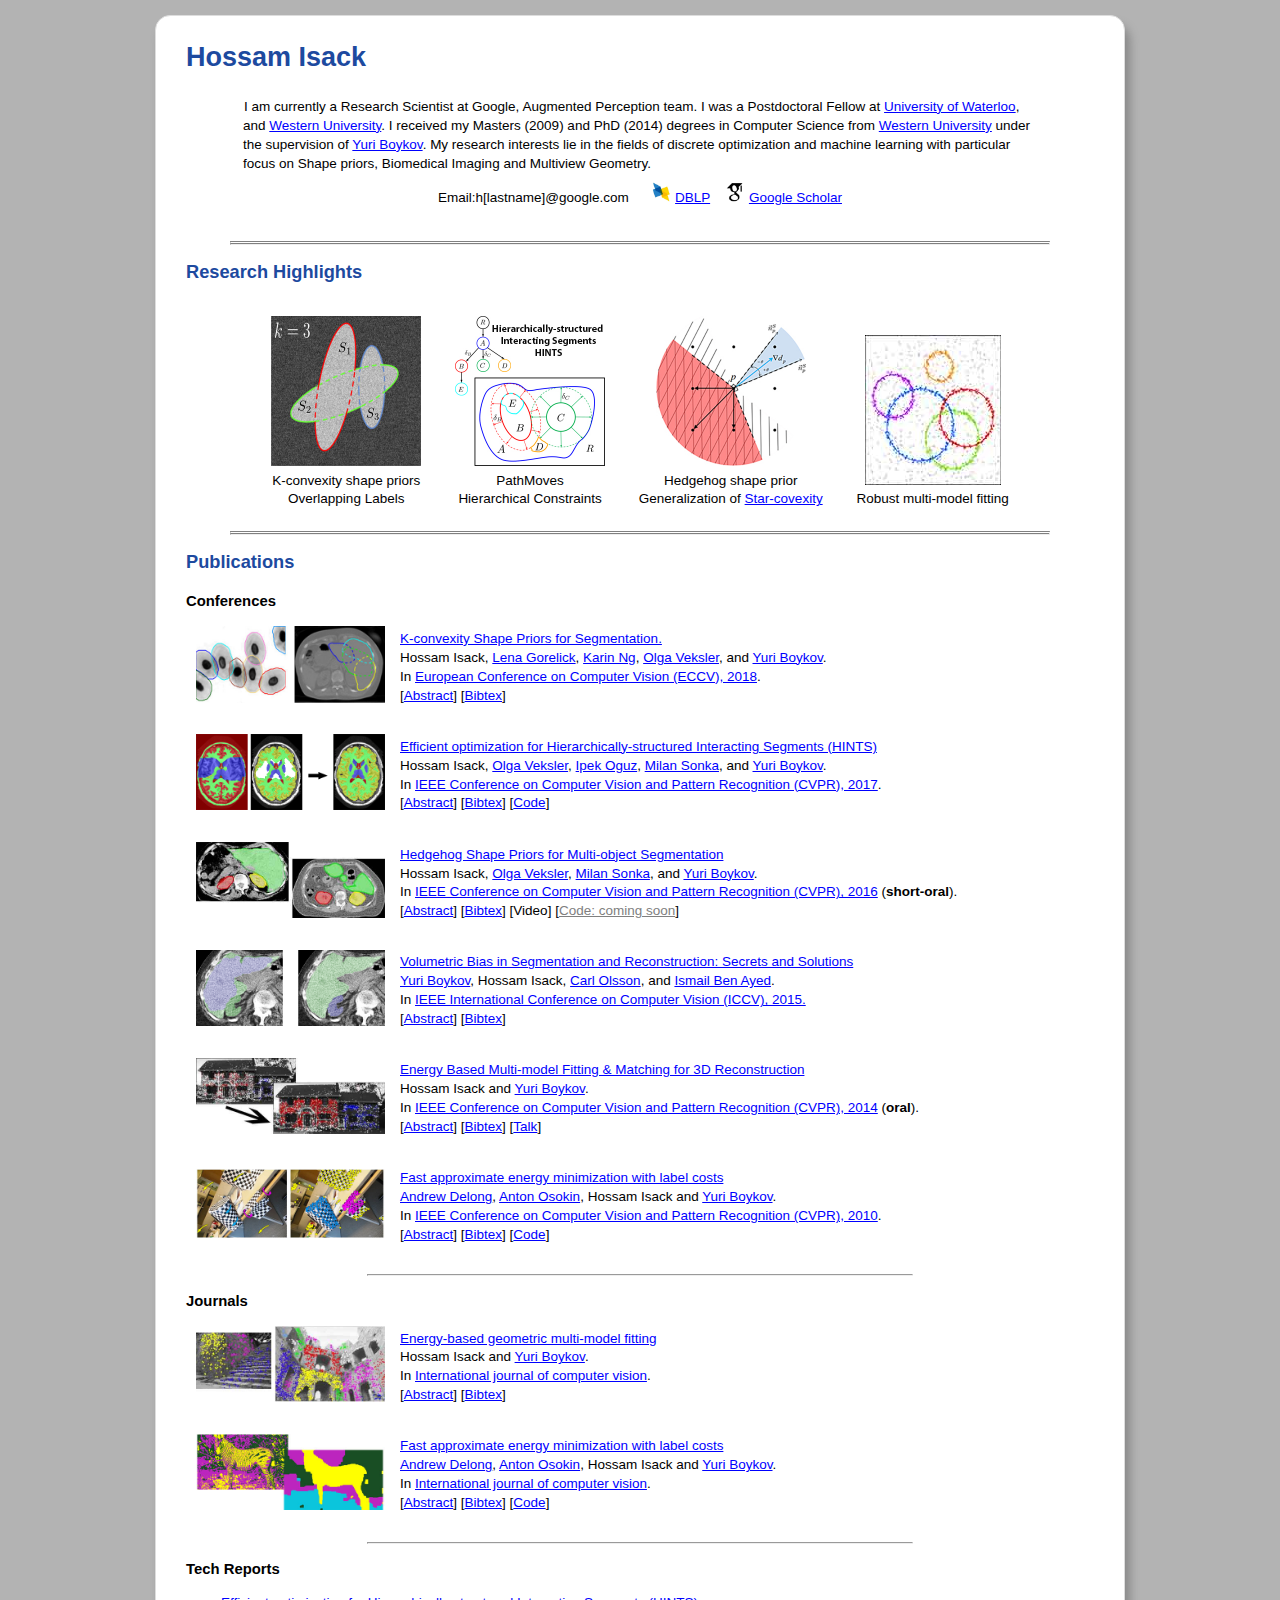
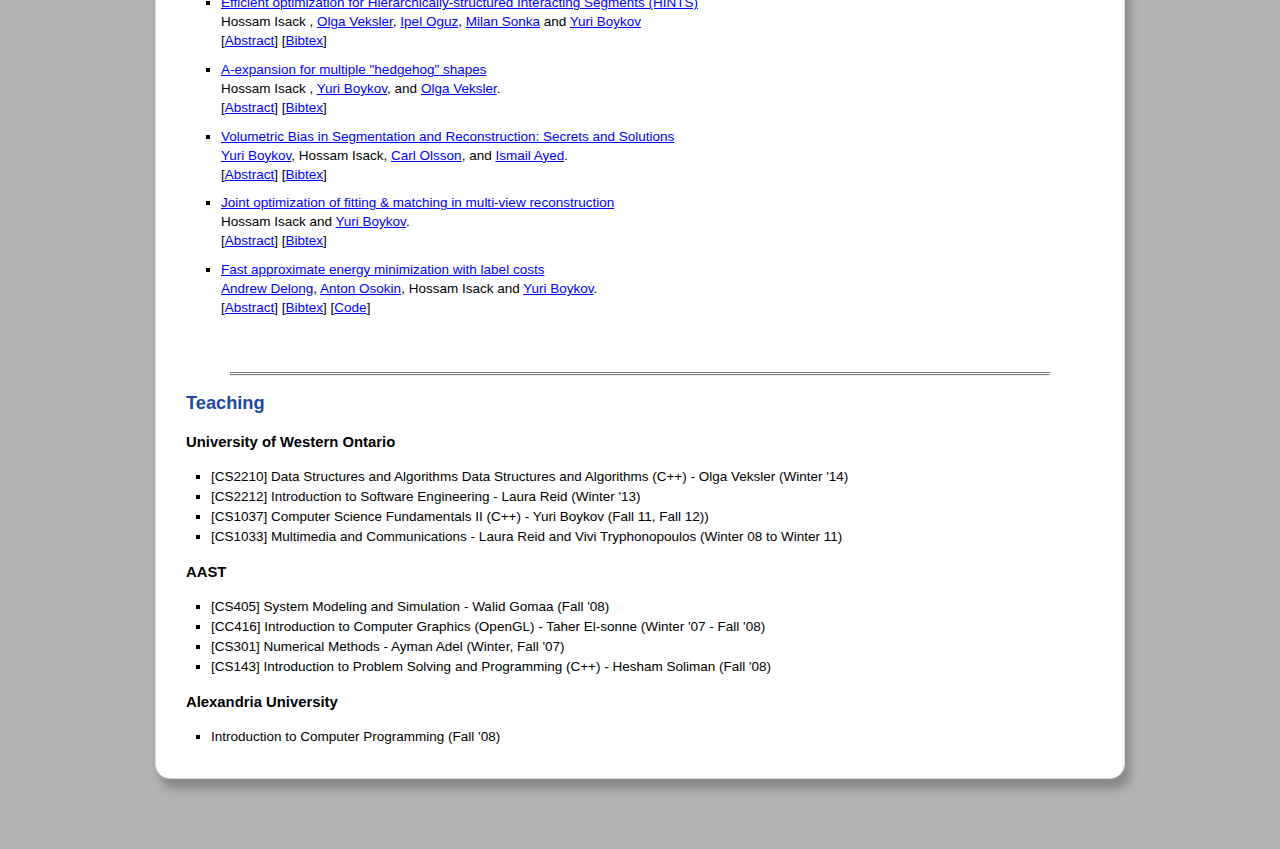
<file: index.html>
<!DOCTYPE html>
<html>
<head>
<meta charset="UTF-8"/>
<meta name="viewport" content="width=device-width, initial-scale=1">
<meta name="author" content="Hossam Isack"/>
<link rel="stylesheet" type="text/css" href="style.css"/>
<link rel="shortcut icon" href="/imgs/title2.ico"/>
<script type="text/javascript" src="script.js"></script>

<script async src="https://www.googletagmanager.com/gtag/js?id=G-TMLGNZDTDR"></script>
<script>
  window.dataLayer = window.dataLayer || [];
  function gtag(){dataLayer.push(arguments);}
  gtag('js', new Date());

  gtag('config', 'G-TMLGNZDTDR');
</script>
	
<title>Hossam Isack's Webpage</title>
</head>
<body>
<div id="main">
	<div id="home" class="block">
		<div class="inner">
			<h1>Hossam Isack</h1>
			<div class="center">
				<div style="display:inline-block; max-width: 800px">
					<table>
					<tr>
						<td>
							<p style="text-indent: 1px; max-width : 800px" " align="left">
								 I am currently a Research Scientist at Google, Augmented Perception team.
								 I was a Postdoctoral Fellow at <a href="https://uwaterloo.ca/"> University of Waterloo</a>, and <a href="https://www.uwo.ca">Western University</a>. I received my Masters (2009) and PhD (2014) degrees in Computer Science from <a href="http://www.uwo.ca"> Western University</a> under the supervision of <a href="https://cs.uwaterloo.ca/~yboykov/">Yuri Boykov</a>. 
								 My research interests lie in the fields of discrete optimization and machine learning with particular focus on Shape priors, Biomedical Imaging and Multiview Geometry.
							</p>
						</td>
					</tr>
					<tr>
						<td align="center" valign="middle" style="padding:0; margin:0;>
							<a href="" title="h[lastname]@google.com">Email:h[lastname]@google.com</a>&nbsp;&nbsp; 
							<a href="" title="cv" style="display: none;">CV</a> &nbsp;&nbsp; <!--  pointer-events: none;cursor: default; color: gray; -->
							<img width="20" height="20" src="imgs/dblp_icon.jpeg"></img>
							<a href="http://dblp.uni-trier.de/pers/hd/i/Isack:Hossam_N=" title="DBLP">DBLP</a> &nbsp;&nbsp; <img width="20" height="20" src="imgs/googlescholar_icon.png"></img>
							<a href="https://scholar.google.ca/citations?user=GNd6TgYAAAAJ&hl=en" title="Google Scholar">Google Scholar</a>
						</td>
					</tr>
					</table>
				</div>
				<div style="display: none;"> <!-- style="display:inline-block;" -->
					<img id="photo" alt="Photo" width="150" src="imgs/photo0.jpg"/>
				</div>
			</div>
			<br>
			<hr class="largesparator">
			<h2>Research Highlights</h2>
			<div class="centered">
				<div style="display:inline-block; margin: 15px 15px;">
					<a onclick="ga('send', 'event', 'Kconvexity', 'Download');" href="/pdfs/kconvexity_eccv18.pdf"><img alt="PathMoves Research Highlights Image" height="150" src="imgs/rh_kconvexity.jpg"></a><br>
					 K-convexity shape priors<br>
					 Overlapping Labels
				</div>
				<div style="display:inline-block; margin: 15px 15px;">
					<a onclick="ga('send', 'event', 'HINTS', 'Download');" href="/pdfs/pathmoves_cvpr2017.pdf"><img alt="PathMoves Research Highlights Image" height="150" src="imgs/rh_pathmoves.jpg"></a><br>
					 PathMoves<br>
					 Hierarchical Constraints
				</div>
				<div style="display:inline-block; margin: 15px 15px;">
					<a onclick="ga('send', 'event', 'Hedgehogs', 'Download');" href="/pdfs/hedgehogs_cvpr2016.pdf"><img alt="Hedgehogs Research Highlights Image" height="150" src="imgs/rh_hedgehogs.jpg"></a><br>
					 Hedgehog shape prior<br>
					 Generalization of <a href="https://en.wikipedia.org/wiki/Star_domain" class="a"> Star-covexity</a>
				</div>
				<div onclick="ga('send', 'event', 'LabelCost', 'Download');" style="display:inline-block;margin: 15px 15px;">
					<a href="/pdfs/labelcost_cvpr10.pdf"><img alt="Multi-model Fitting Research Highlights Image" height="150" src="imgs/rh_mmf3.jpg"></a><br>
					 Robust multi-model fitting
				</div>
				 <!---  
				<div onclick="ga('send', 'event', 'FitAndMatch', 'Download');" style="display:inline-block;margin: 15px 15px;">
					<a href="/pdfs/fm_cvpr2014.pdf"><img alt="Joint Fitting and Matching Research Highlights Image" height="150" src="imgs/rh_mcmf2.jpg"></a><br>
					 Joint fitting &amp; matching
				</div>
				
				<div style="display:inline-block;margin: 15px 15px;">
					<a href="/pdfs/volbias_iccv15.pdf"><img alt="Volumetric Bias Research Highlights Image" height="150" src="imgs/rh_volbias3.jpg"></a><br>
					 Correcting volumetric bias
				</div>-->
			</div>
			<hr class="largesparator">
			<div>
				<h2>Publications</h2>
				<h3>Conferences</h3>
						
				<ul class="pubs">
	<li><img alt="k-convexity Teaser 2018" src="imgs/kconvexity_teaser.jpg" id="pathmovespaper">
					<div>
						<a onclick="ga('send', 'event', 'Kconvexity', 'Download');" href="/pdfs/kconvexity_eccv18.pdf"> K-convexity Shape Priors for Segmentation.</a><br/>
						<span class="myname">Hossam Isack</span>, 
						<a href="http://www.csd.uwo.ca/~ygorelic/">Lena Gorelick</a>,
						<a href="http://www.csd.uwo.ca/faculty/olga/">Karin Ng</a>,
						<a href="http://www.csd.uwo.ca/faculty/olga/">Olga Veksler</a>, 
						and <a href="https://cs.uwaterloo.ca/~yboykov/ ">Yuri Boykov</a>.<br/>
						In <a href="http://cvpr2017.thecvf.com/">European Conference on Computer Vision (ECCV), 2018</a>.<br/>
						[<a href="#abstract" onclick="return toggleclassname(this, 'abstract');">Abstract</a>] [<a href="#bibtex" onclick="return toggleclassname(this, 'bibtex');">Bibtex</a>]
						<pre class="abstract">
This work extends popular star-convexity and other more general forms of convexity priors. We represent an object as a union of "convex" overlappable subsets. Since an arbitrary shape can always be divided into convex parts, our regularization model restricts the number of such parts. Previous k-part shape priors are limited to disjoint parts. For example, one approach segments an object via optimizing its k coverage by disjoint convex parts, which we show is highly sensitive to local minima. In contrast, our shape model allows the convex parts to overlap, which both relaxes and simplifies the coverage problem, e.g. fewer parts are needed to represent any object. As shown in the paper, for many forms of convexity our regularization model is significantly more descriptive for any given k. Our shape prior is useful in practice, e.g. biomedical applications, and its optimization is robust to local minima.
						</pre>
						<pre class="bibtex">
@inproceedings{kconvexityIsack, title={K-convexity Shape Priors for Segmentation}, author={Isack, Hossam and Gorelick, Lena and Ng, Karin and Veksler, Olga and Boykov, Yuri}, booktitle = {European Conference on Computer Vision}, year = {2018}}
						</pre>
					</div>
					</li>
					
					<li><img alt="PathMoves Teaser 2017" src="imgs/pathmoves_teaser.jpg" id="pathmovespaper">
					<div>
						<a onclick="ga('send', 'event', 'HINTS', 'Download');" href="/pdfs/pathmoves_cvpr2017.pdf"> Efficient optimization for Hierarchically-structured Interacting Segments (HINTS)</a><br/>
						<span class="myname">Hossam Isack</span>, <a href="http://www.csd.uwo.ca/faculty/olga/">Olga Veksler</a>, <a href="http://picsl.upenn.edu/people/faculty-staff/ipek-oguz">Ipek Oguz</a>, <a href="http://user.engineering.uiowa.edu/~sonka/ ">Milan Sonka</a>, and <a href="https://cs.uwaterloo.ca/~yboykov/ ">Yuri Boykov</a>.<br/>
						In <a href="http://cvpr2017.thecvf.com/">IEEE Conference on Computer Vision and Pattern Recognition (CVPR), 2017</a>.<br/>
						[<a href="#abstract" onclick="return toggleclassname(this, 'abstract');">Abstract</a>] [<a href="#bibtex" onclick="return toggleclassname(this, 'bibtex');">Bibtex</a>]
						[<a  onclick="ga('send', 'event', 'HINTS_Code', 'Download');" href="alphapathmoves.html" >Code</a>]
						<pre class="abstract">
We propose an effective optimization algorithm for a general hierarchical segmentation model with geometric interactions between segments. Any given tree can specify a partial order over object labels defining a hierarchy. It is well-established that segment interactions, such as inclusion/exclusion and margin constraints, make the model significantly more discriminant. However, existing optimization methods do not allow full use of such models. Generic a-expansion results in weak local minima, while common binary multi-layered formulations lead to non-submodularity, complex high-order potentials, or polar domain unwrapping and shape biases. In practice, applying these methods to arbitrary trees does not work except for simple cases. Our main contribution is an optimization method for the Hierarchically-structured Interacting Segments (HINTS) model with arbitrary trees. Our Path-Moves algorithm is based on multi-label MRF formulation and can be seen as a combination of well-known a-expansion and Ishikawa techniques. We show state-of-the-art biomedical segmentation for many diverse examples of complex trees.
						</pre>
						<pre class="bibtex">
@inproceedings{pathmovesIsack, title={Efficient optimization for Hierarchically-structured Interacting Segments ({HINTS})}, author={Isack, Hossam and Veksler, Olga and Oguz, Ipek and Sonka, Milan and Boykov, Yuri}, booktitle = {IEEE Conference on Computer Vision and Pattern Recognition}, year = {2017}}
						</pre>
					</div>
					</li>
					<li><img alt="Hedgehog Teaser 2016" src="imgs/hedgehog_teaser.jpg" id="hedgehogpaper">
					<div>
						<a onclick="ga('send', 'event', 'Hedgehogs', 'Download');" href="/pdfs/hedgehogs_cvpr2016.pdf">Hedgehog Shape Priors for Multi-object Segmentation</a><br/>
						<span class="myname">Hossam Isack</span>, <a href="http://www.csd.uwo.ca/faculty/olga/">Olga Veksler</a>, <a href="http://user.engineering.uiowa.edu/~sonka/ ">Milan Sonka</a>, and <a href="https://cs.uwaterloo.ca/~yboykov/ ">Yuri Boykov</a>.<br/>
						In <a href="http://cvpr2016.thecvf.com/">IEEE Conference on Computer Vision and Pattern Recognition (CVPR), 2016</a> (<b>short-oral</b>).<br/>
						[<a href="#abstract" onclick="return toggleclassname(this, 'abstract');">Abstract</a>] [<a href="#bibtex" onclick="return toggleclassname(this, 'bibtex');">Bibtex</a>] [Video]
						[<a href="http://vision.csd.uwo.ca/code/" style="pointer-events: none;color: grey; " >Code: coming soon</a>]
						<pre class="abstract">
Star-convexity prior is popular for interactive single object segmentation due to its simplicity and amenability to binary graph cut optimization. We propose a more general multi-object segmentation approach. Moreover, each object can be constrained by a more descriptive shape prior, “hedgehog”. Each hedgehog shape has its surface normals locally constrained by an arbitrary given vector field, e.g. gradient of the user-scribble distance transform. In contrast to star-convexity, the tightness of our normal constraint can be changed giving better control over allowed shapes. For example, looser constraints, i.e. wider cones of allowed normals, give more relaxed hedgehog shapes. On the other hand, the tightest constraint enforces skeleton consistency with the scribbles. In general, hedgehog shapes are more descriptive than a star, which is only a special case corresponding to a radial vector field and weakest tightness. Our approach has significantly more applications than standard single star-convex segmentation, e.g. in medical data we can separate multiple non-star organs with similar appearances and weak edges. Optimization is done by our modified α-expansion moves shown to be submodular for multi-hedgehog shapes.
						</pre>
						<pre class="bibtex">
@inproceedings{hedgehogIsack, title={Hedgehog Shape Priors for Multi-object Segmentation}, author={Isack, Hossam and Veksler, Olga and Sonka, Milan and Boykov, Yuri}, booktitle = {IEEE Conference on Computer Vision and Pattern Recognition}, year = {2016}}
						</pre>
					</div>
					</li>
					<li><img alt="Volumetric Bias Teaser 2015" src="imgs/volbiasteaser.jpg">
					<div>
						<a onclick="ga('send', 'event', 'VolBias', 'Download');" href="/pdfs/volbias_iccv15.pdf" >Volumetric Bias in Segmentation and Reconstruction: Secrets and Solutions</a><br>
						<a href="https://cs.uwaterloo.ca/~yboykov/">Yuri Boykov</a>, <span class="myname">Hossam Isack</span>, <a href="http://www.maths.lth.se/matematiklth/personal/calle/">Carl Olsson</a>, and <a href="http://www.csd.uwo.ca/~ibenayed/">Ismail Ben Ayed</a>.<br/>
						 In <a href="http://pamitc.org/iccv15/">IEEE International Conference on Computer Vision (ICCV), 2015.</a><br/>
						[<a href="#abstract" onclick="return toggleclassname(this, 'abstract');">Abstract</a>] [<a href="#bibtex" onclick="return toggleclassname(this, 'bibtex');">Bibtex</a>]
						<pre class="abstract">
Many standard optimization methods for and reconstruction compute ML model estimates for appearance or geometry of segments, e.g. (Zhu and Yuille 1996), (Torr 1998), (Chan and Vese 2001), GrabCut , (Delong et al. 2012). We observe that the standard likelihood term in these formulations corresponds to a generalized probabilistic K-means energy. In learning it is well known that this energy has a strong bias to clusters of equal size, which we express as a penalty for KL divergence from a uniform distribution of cardinalities. However, this volumetric bias has been mostly ignored in computer vision. We demonstrate significant artifacts in standard segmentation and reconstruction methods due to this bias. Moreover, we propose binary and multi-label optimization techniques that either (a) remove this bias or (b) replace it by a KL divergence term for any given target volume distribution. Our general ideas apply to continuous or discrete energy formulations in segmentation, stereo, and other reconstruction problems.
						</pre>
						<pre class="bibtex">
@InProceedings{boykovvolbias, author = {Boykov, Yuri and Isack, Hossam and Olsson, Carl and Ben Ayed, Ismail}, title = {Volumetric Bias in Segmentation and Reconstruction: Secrets and Solutions}, booktitle = {The IEEE International Conference on Computer Vision (ICCV)}, month = {December}, year = {2015}}
						</pre>
					</div>
					</li>
					<li><img alt="Fitting and Matcher Teaser" src="imgs/fm_teaser.jpg">
					<div>
						<a onclick="ga('send', 'event', 'FitAndMatch', 'Download');" href="/pdfs/fm_cvpr2014.pdf">Energy Based Multi-model Fitting & Matching for 3D Reconstruction</a><br/>
						<span class="myname">Hossam Isack</span> and <a href="https://cs.uwaterloo.ca/~yboykov/">Yuri Boykov</a>.<br/>
						In <a href="http://cvpr2014.thecvf.com/">IEEE Conference on Computer Vision and Pattern Recognition (CVPR), 2014</a> (<b>oral</b>).<br/>
						[<a href="#abstract" onclick="return toggleclassname(this, 'abstract');">Abstract</a>] [<a href="#bibtex" onclick="return toggleclassname(this, 'bibtex');">Bibtex</a>] [<a href="http://techtalks.tv/talks/energy-based-multi-model-fitting-matching-for-3d-reconstruction/60274/">Talk</a>]
						<pre class="abstract">
Standard geometric model fitting methods take as an input a fixed set of feature pairs greedily matched based only on their appearances. Inadvertently, many valid matches are discarded due to repetitive texture or large baseline between view points. To address this problem, matching should consider both feature appearances and geometric fitting errors. We jointly solve feature matching and multi-model fitting problems by optimizing one energy. The formulation is based on our generalization of the assignment problem and its efficient mincost-max-flow solver. Our approach significantly increases the number of correctly matched features, improves the accuracy of fitted models, and is robust to larger baselines.
						</pre>
						<pre class="bibtex">
@inproceedings{fitandmatchIsack, title={Energy Based Multi-model Fitting \&amp; Matching for 3D Reconstruction}, author={Isack, Hossam and Boykov, Yuri}, booktitle={ IEEE Conference on Computer Vision and Pattern Recognition (CVPR)}, year={2014}}
						</pre>
					</div>
					</li>
					<li><img alt="CVPR Label Costs Teaser" src="imgs/labelcost_cvpr2010teaser.jpg">
					<div>
						<a onclick="ga('send', 'event', 'LabelCost', 'Download');" href="/pdfs/labelcost_cvpr10.pdf"> Fast approximate energy minimization with label costs</a><br/>
						<a href="https://scholar.google.ca/citations?user=-FEYIEMAAAAJ&hl=en">Andrew Delong</a>, <a href="https://aosokin.github.io/"> Anton Osokin</a>, <span class="myname">Hossam Isack</span> and <a href="https://cs.uwaterloo.ca/~yboykov/">Yuri Boykov</a>.<br/>
						In <a href="http://ieeexplore.ieee.org/xpl/mostRecentIssue.jsp?punumber=6235193">IEEE Conference on Computer Vision and Pattern Recognition (CVPR), 2010</a>.<br/>
						[<a href="#abstract" onclick="return toggleclassname(this, 'abstract');">Abstract</a>] [<a href="#bibtex" onclick="return toggleclassname(this, 'bibtex');">Bibtex</a>] [<a href="http://mouse.cs.uwaterloo.ca/code/gco-v3.0.zip">Code</a>]
						<pre class="abstract">
The α-expansion algorithm has had a significant impact in computer vision due to its generality, effectiveness, and speed. Thus far it can only minimize energies that involve unary, pairwise, and specialized higher-order terms. Our main contribution is to extend α-expansion so that it can simultaneously optimize “label costs” as well. An energy with label costs can penalize a solution based on the set of labels that appear in it. The simplest special case is to penalize the number of labels in the solution. Our energy is quite general, and we prove optimality bounds for our algorithm. A natural application of label costs is multi-model fitting, and we demonstrate several such applications in vision: homography detection, motion segmentation, and unsupervised image segmentation. Our C++/MATLAB implementation is publicly available.
						</pre>
						<pre class="bibtex">
@inproceedings{labelcostCVPR2010, title={Fast approximate energy minimization with label costs}, author={Delong, Andrew and Osokin, Anton and Isack, Hossam N and Boykov, Yuri}, booktitle={IEEE Conference on Computer Vision and Pattern Recognition}, year={2010}}
						</pre>
					</div>
					</li>
				</ul>
				<hr class="smallsparator">
				<h3>Journals</h3>
				<ul class="pubs">
					<li><img alt="IJCV PEARL Teaser" src="imgs/pearl_ijcv2012teaser.jpg">
					<div>
						<a onclick="ga('send', 'event', 'Pearl', 'Download');" href="/pdfs/pearl_ijcv12.pdf"> Energy-based geometric multi-model fitting</a><br/>
						<span class="myname">Hossam Isack</span> and <a href="https://cs.uwaterloo.ca/~yboykov/">Yuri Boykov</a>.<br/>
						In <a href="http://www.springer.com/computer/image+processing/journal/11263">International journal of computer vision</a>.<br/>
						[<a href="#abstract" onclick="return toggleclassname(this, 'abstract');">Abstract</a>] [<a href="#bibtex" onclick="return toggleclassname(this, 'bibtex');">Bibtex</a>]
						<pre class="abstract">
Geometric model fitting is a typical chicken & egg problem: data points should be clustered based on geometric proximity to models whose unknown parameters must be estimated at the same time. Most existing methods, including generalizations of RANSAC, greedily search for models with most inliers (within a threshold) ignoring overall classification of points. We formulate geometric multi-model fitting as an optimal labeling problem with a global energy function balancing geometric errors and regularity of inlier clusters. Regularization based on spatial coherence (on some near-neighbor graph) and/or label costs is NP hard. Standard combinatorial algorithms with guaranteed approximation bounds (e.g. α-expansion) can minimize such regularization energies over a finite set of labels, but they are not directly applicable to a continuum of labels, e.g. R2 in line fitting. Our proposed approach (PEARL) combines model sampling from data points as in RANSAC with iterative re-estimation of inliers and models parameters based on a global regularization functional. This technique efficiently explores the continuum of labels in the context of energy minimization. In practice, PEARL converges to a good quality local minimum of the energy automatically selecting a small number of models that best explain the whole data set. Our tests demonstrate that our energy-based approach significantly improves the current state of the art in geometric model fitting currently dominated by various greedy generalizations of RANSAC.
						</pre>
						<pre class="bibtex">
@article{pearlIJCV12, author = {Hossam Isack and Yuri Boykov}, title = {Energy-based Geometric Multi-Model Fitting}, journal = {International Journal of Computer Vision}, volume = {97}, issue = {2}, pages = {123--147}, month = {April}, year ={2012}}
						</pre>
					</div>
					</li>
					<li><img alt="IJCV Label Costs Teaser" src="imgs/labelcost_ijcv2012teaser.jpg" id="mmf">
					<div>
						<a onclick="ga('send', 'event', 'LabelCost', 'Download');" href="/pdfs/labelcost_ijcv12.pdf"> Fast approximate energy minimization with label costs<a><br/>
						<a href="https://scholar.google.ca/citations?user=-FEYIEMAAAAJ&hl=en">Andrew Delong</a>, <a href="https://aosokin.github.io/"> Anton Osokin</a>, <span class="myname">Hossam Isack</span> and <a href="https://cs.uwaterloo.ca/~yboykov/">Yuri Boykov</a>.<br/>
						In <a href="http://www.springer.com/computer/image+processing/journal/11263">International journal of computer vision</a>.<br/>
						[<a href="#abstract" onclick="return toggleclassname(this, 'abstract');">Abstract</a>] [<a href="#bibtex" onclick="return toggleclassname(this, 'bibtex');">Bibtex</a>] [<a href="http://mouse.cs.uwaterloo.ca/code/gco-v3.0.zip">Code</a>]
						<pre class="abstract">
The α-expansion algorithm has had a significant impact in computer vision due to its generality, effectiveness, and speed. It is commonly used to minimize energies that involve unary, pairwise, and specialized higher-order terms. Our main algorithmic contribution is an extension of α-expansion that also optimizes “label costs” with wellcharacterized optimality bounds. Label costs penalize a solution based on the set of labels that appear in it, for example by simply penalizing the number of labels in the solution. Our energy has a natural interpretation as minimizing description length (MDL) and sheds light on classical algorithms like K-means and expectation-maximization (EM). Label costs are useful for multi-model fitting and we demonstrate several such applications: homography detection, motion segmentation, image segmentation, and compression. Our C++ and MATLAB code is publicly available.
						</pre>
						<pre class="bibtex">
@article{labelcostIJCV2012, title={Fast approximate energy minimization with label costs}, author={Delong, Andrew and Osokin, Anton and Isack, Hossam N and Boykov, Yuri}, journal={International journal of computer vision}, volume={96}, number={1}, pages={1--27}, year={2012}, publisher={Springer}}
						</pre>
					</div>
					</li>
				</ul>
				<hr class="smallsparator">
				<h3>Tech Reports</h3>
				<ul class="tr">
					<li>
					<a onclick="ga('send', 'event', 'HINTS', 'Download');" href="/pdfs/pathmoves_arxiv.pdf"> Efficient optimization for Hierarchically-structured Interacting Segments (HINTS)</a></br> 
					<span class="myname"> Hossam Isack </span>, <a href="http://www.csd.uwo.ca/faculty/olga/">Olga Veksler</a>, <a href="http://picsl.upenn.edu/people/faculty-staff/ipek-oguz">Ipel Oguz</a>, <a href="http://user.engineering.uiowa.edu/~sonka/">Milan Sonka</a> and <a href="https://cs.uwaterloo.ca/~yboykov/">Yuri Boykov</a><br/>
					[<a href="#abstract" onclick="return toggleclassname(this, 'abstract');">Abstract</a>] 
					[<a href="#bibtex" onclick="return toggleclassname(this, 'bibtex');">Bibtex</a>]
<pre class="abstract">
We propose an effective optimization algorithm for a general hierarchical segmentation model with geometric interactions between segments. Any given tree can specify a partial order over object labels defining a hierarchy. It is well-established that segment interactions, such as inclusion/exclusion and margin constraints, make the model significantly more discriminant. However, existing optimization methods do not allow full use of such models. Generic a-expansion results in weak local minima, while common binary multi-layered formulations lead to non-submodularity, complex high-order potentials, or polar domain unwrapping and shape biases. In practice, applying these methods to arbitrary trees does not work except for simple cases. Our main contribution is an optimization method for the Hierarchically-structured Interacting Segments (HINTS) model with arbitrary trees. Our Path-Moves algorithm is based on multi-label MRF formulation and can be seen as a combination of well-known a-expansion and Ishikawa techniques. We show state-of-the-art biomedical segmentation for many diverse examples of complex trees.
						</pre>
					<pre class="bibtex">
@techreport{pathmovesTR2017, title={Efficient optimization for Hierarchically-structured Interacting Segments ({HINTS})}, author={Isack, Hossam and Veksler, Olga and Oguz, Ipek and Sonka, Milan and Boykov, Yuri}, journal={arXiv:1703.10530}, year={2017}}
					</pre>
					</li>
					<li>
					<a onclick="ga('send', 'event', 'Hedgehogs', 'Download');" href="/pdfs/hedgehogs_arxiv.pdf"> A-expansion for multiple "hedgehog" shapes</a></br> 
					<span class="myname"> Hossam Isack </span>, <a href="https://cs.uwaterloo.ca/~yboykov/">Yuri Boykov</a>, and <a href="http://www.csd.uwo.ca/faculty/olga/">Olga Veksler</a>.<br/>
					[<a href="#abstract" onclick="return toggleclassname(this, 'abstract');">Abstract</a>] 
					[<a href="#bibtex" onclick="return toggleclassname(this, 'bibtex');">Bibtex</a>]
					<pre class="abstract">
Overlapping colors and cluttered or weak edges are common segmentation problems requiring additional regularization. For example, star-convexity is popular for interactive single object segmentation due to simplicity and amenability to exact graph cut optimization. This paper proposes an approach to multi-object segmentation where objects could be restricted to separate “hedgehog” shapes. We show that α-expansion moves are submodular for our multi-shape constraints. Each “hedgehog” shape has its surface normals constrained by some vector field, e.g. gradients of a distance transform for user scribbles. Tight constraint give an extreme case of a shape prior enforcing skeleton consistency with the scribbles. Wider cones of allowed normals gives more relaxed hedgehog shapes. A single click and ±90◦ normal orientation constraints reduce our hedgehog prior to star-convexity. If all hedgehogs come from single clicks then our approach defines multi-star prior. Our general method has significantly more applications than standard one-star segmentation. For example, in medical data we can separate multiple non-star organs with similar appearances and weak or noisy edges.					
					</pre>
					<pre class="bibtex">
@techreport{hedgehogsTR2016, title={A-expansion for multiple" hedgehog" shapes}, author={Isack, Hossam and Boykov, Yuri and Veksler, Olga}, journal={arXiv:1602.01006}, year={2016}}
					</pre>
					</li>
					<li>
					<a onclick="ga('send', 'event', 'VolBias', 'Download');" href="/pdfs/volbias_arxiv.pdf"> Volumetric Bias in Segmentation and Reconstruction: Secrets and Solutions</a></br> 
					<a href="https://cs.uwaterloo.ca/~yboykov/">Yuri Boykov</a>, <span class="myname">Hossam Isack</span>, <a href="http://www.maths.lth.se/matematiklth/personal/calle/">Carl Olsson</a>, and <a href="http://www.csd.uwo.ca/~ibenayed/">Ismail Ayed</a>.<br/>
					[<a href="#abstract" onclick="return toggleclassname(this, 'abstract');">Abstract</a>] 
					[<a href="#bibtex" onclick="return toggleclassname(this, 'bibtex');">Bibtex</a>]
					<pre class="abstract">
Many standard optimization methods for segmentation and reconstruction compute ML model estimates for appearance or geometry of segments, e.g. Zhu-Yuille, Torr , Chan-Vese, GrabCut, Delong et al. We observe that the standard likelihood term in these formulations corresponds to a generalized probabilistic K-means energy. In learning it is well known that this energy has a strong bias to clusters of equal size, which can be expressed as a penalty for KL divergence from a uniform distribution of cardinalities. However, this volumetric bias has been mostly ignored in computer vision. We demonstrate significant artifacts in standard segmentation and reconstruction methods due to this bias. Moreover, we propose binary and multi-label optimization techniques that either (a) remove this bias or (b) replace it by a KL divergence term for any given target volume distribution. Our general ideas apply to many continuous or discrete energy formulations in segmentation, stereo, and other reconstruction problems.
					</pre>
					<pre class="bibtex">
@techreport{volbiasTR2016, title={Volumetric Bias in Segmentation and Reconstruction: Secrets and Solutions}, author={Boykov, Yuri and Isack, Hossam and Olsson, Carl and Ben Ayed, Ismail}, journal={arXiv:1505.00218}, year={2015}}
					</pre>
					</li>
					<li>
					<a onclick="ga('send', 'event', 'FitAndMatch', 'Download');" href="/pdfs/fm_arxiv.pdf"> Joint optimization of fitting &amp; matching in multi-view reconstruction</a></br> 
					<span class="myname">Hossam Isack</span> and <a href="https://cs.uwaterloo.ca/~yboykov/">Yuri Boykov</a>.<br/>
					[<a href="#abstract" onclick="return toggleclassname(this, 'abstract');">Abstract</a>] 
					[<a href="#bibtex" onclick="return toggleclassname(this, 'bibtex');">Bibtex</a>]
					<pre class="abstract">
Many standard approaches for geometric model fitting are based on prematched image features. Typically, such pre-matching uses only feature appearances (e.g. SIFT) and a large number of non-unique features must be discarded in order to control the false positive rate. In contrast, we solve feature matching and multi-model fitting problems in a joint optimization framework. This paper proposes several fit-&-match energy formulations based on a generalization of the assignment problem. We developed an efficient solver based on min-cost-max-flow algorithm that finds near optimal solutions. Our approach significantly increases the number of detected matches. In practice, energy-based joint fitting & matching allows to increase the distance between view-points previously restricted by robustness of local SIFT-matching and to improve the model fitting accuracy when compared to state-of-the-art multi-model fitting techniques.
					</pre>
					<pre class="bibtex">
@techreport{fmTR2013, title={Joint optimization of fitting \&amp; matching in multi-view reconstruction}, author={Isack, Hossam and Boykov, Yuri}, institution={Computer Science Department, University Of Western Ontario}, number = {755}, month={February}, year={2013}}
					</pre>
					</li>
					<li>
					<a  onclick="ga('send', 'event', 'LabelCost', 'Download');" href="/pdfs/labelcost_techreport.pdf"> Fast approximate energy minimization with label costs </a></br> 
					<a href="https://scholar.google.ca/citations?user=-FEYIEMAAAAJ&hl=en">Andrew Delong</a>, <a href="https://aosokin.github.io/"> Anton Osokin</a>, <span class="myname">Hossam Isack</span> and <a href="https://cs.uwaterloo.ca/~yboykov/">Yuri Boykov</a>.<br/>
					[<a href="#abstract" onclick="return toggleclassname(this, 'abstract');">Abstract</a>] 
					[<a href="#bibtex" onclick="return toggleclassname(this, 'bibtex');">Bibtex</a>] [<a href="http://mouse.cs.uwaterloo.ca/code/gco-v3.0.zip">Code</a>]
					<pre class="abstract">
The alpha-expansion algorithm has had a significant impact in computer vision due to its generality, effectiveness, and speed. Thus far it can only minimize energies that involve unary, pairwise, and specialized higher-order terms. Our main contribution is to extend alpha-expansion so that it can simultaneously optimize “label costs” as well. An energy with label costs can penalize a solution based on the set of labels that appear in it. The simplest special case is to penalize the number of labels in the solution. Our energy is quite general, and we prove optimality bounds for our algorithm. A natural application of label costs is multi-model fitting, and we demonstrate several such applications in vision: homography detection, motion segmentation, and unsupervised image segmentation. Our C++/MATLAB implementation is publicly available.					
					</pre>
					<pre class="bibtex">
@techreport{labelcostTR2009, title={Fast approximate energy minimization with label costs}, author={Delong, Andrew and Osokin, Anton and Isack, Hossam N and Boykov, Yuri}, institution={Computer Science Department, University Of Western Ontario}, number = {731}, month={December}, year={2009}}
					</pre>
					</li>
				</ul>
				<br>
				<br>
				<hr class="largesparator">
				<h2>Teaching</h2>
				<h3>University of Western Ontario</h3>
				<ul>
					<li>[CS2210] Data Structures and Algorithms Data Structures and Algorithms (C++) - Olga Veksler (Winter '14)</li>
					<li>[CS2212] Introduction to Software Engineering - Laura Reid (Winter '13)</li>
					<li>[CS1037] Computer Science Fundamentals II (C++) - Yuri Boykov (Fall 11, Fall 12))</li>
					<li>[CS1033] Multimedia and Communications - Laura Reid and Vivi Tryphonopoulos (Winter 08 to Winter 11)</li>
				</ul>
				<h3>AAST</h3>
				<ul>
					<li>[CS405] System Modeling and Simulation - Walid Gomaa (Fall '08)</li>
					<li>[CC416] Introduction to Computer Graphics (OpenGL) - Taher El-sonne (Winter '07 - Fall '08)</li>
					<li>[CS301] Numerical Methods - Ayman Adel (Winter, Fall '07)</li>
					<li>[CS143] Introduction to Problem Solving and Programming (C++) - Hesham Soliman (Fall '08)</li>
				</ul>
				<h3>Alexandria University</h3>
				<ul>
					<li>Introduction to Computer Programming (Fall '08)</li>
				</ul>
			</div>
		</div>
	</div>
</div>
</body>
</html>
</file>
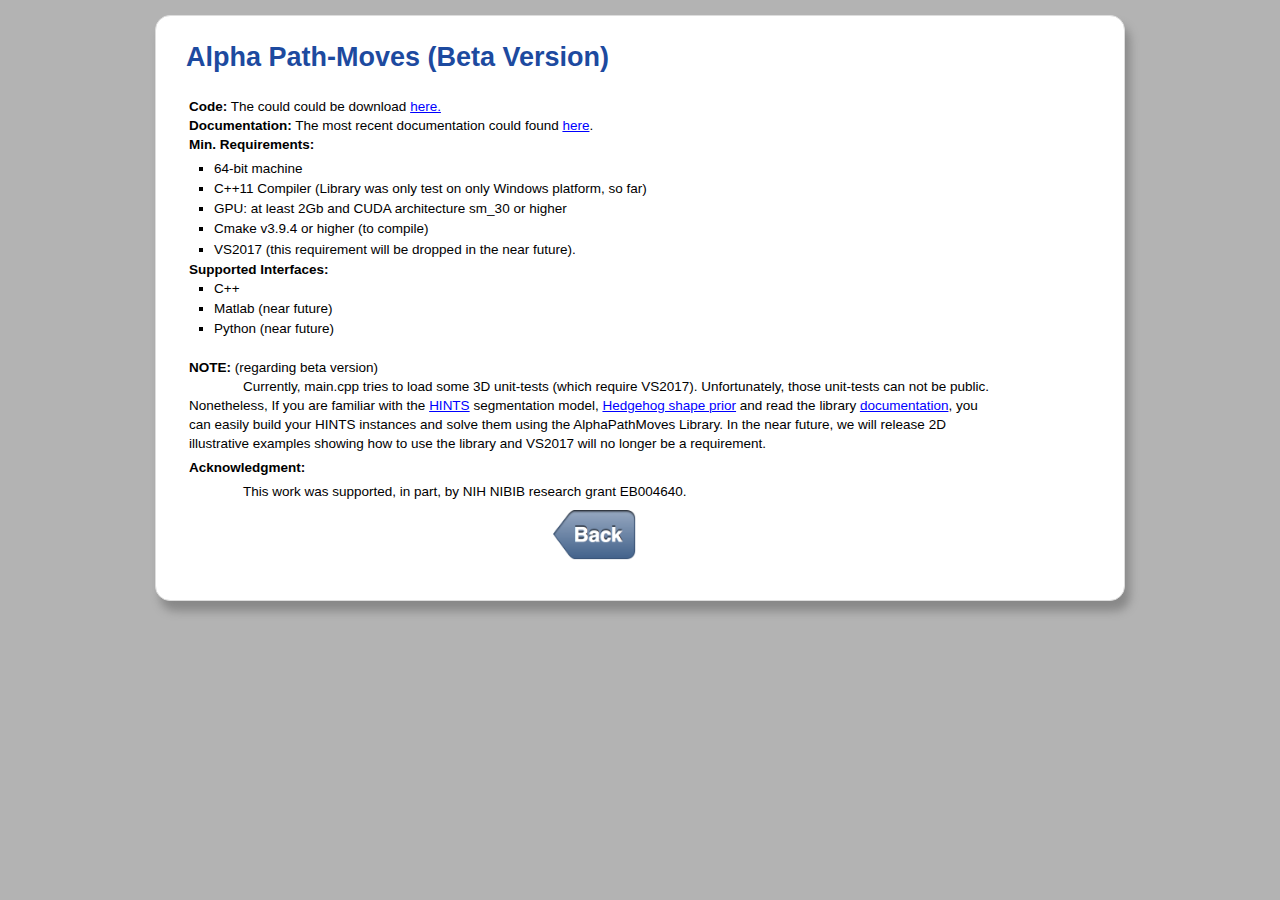
<file: alphapathmoves.html>
<!DOCTYPE html>
<html>
<head>
<meta charset="UTF-8"/>
<meta name="viewport" content="width=device-width, initial-scale=1">
<meta name="author" content="Hossam Isack"/>
<link rel="stylesheet" type="text/css" href="style.css"/>
<link rel="shortcut icon" href="imgs/title2.ico"/>
<script type="text/javascript" src="script.js"></script>
<title>Hossam Isack's Webpage</title>
</head>
<body>
<div id="main">
	<div id="home" class="block">
		<div class="inner">
			<h1>Alpha Path-Moves (Beta Version)</h1>
			<div align="left">
				<div style="display:inline-block; max-width: 90%">
					<table>
					<tr>
						<td>
							<p style="max-width : 90%" " align="left">
								<b>Code:</b> The could could be download  <a href="https://github.com/sydbarrett/AlphaPathMoves" >here.</a>  <br> 
								<b>Documentation:</b> The most recent documentation could found <a href="https://github.com/sydbarrett/AlphaPathMoves/raw/master/Documentation/apm_documentation.pdf"> here</a>. <br>
								
								<b>Min. Requirements:</b>
								<ul>
  									<li>64-bit machine</li>
  									<li>C++11 Compiler (Library was only test on only Windows platform, so far)</li>
  									<li>GPU: at least 2Gb and CUDA architecture sm_30 or higher</li>
  									<li>Cmake v3.9.4 or higher (to compile)</li>
  									<li>VS2017 (this requirement will be dropped in the near future). </li>
								</ul>

								<b>Supported Interfaces:</b><br>
								<ul>
  									<li>C++</li>
  									<li>Matlab (near future)</li>
  									<li>Python (near future)</li>
								</ul>
								</br>
								<b>NOTE:</b> (regarding beta version) <br>
								<p style=" text-indent: 4em;">
								Currently, main.cpp tries to load some 3D unit-tests (which require VS2017). Unfortunately, those unit-tests can not be public. Nonetheless, If you are familiar with the <a href="pdfs/pathmoves_cvpr2017.pdf"> HINTS</a> segmentation model, <a href="pdfs/hedgehogs_cvpr2016.pdf">Hedgehog shape prior</a> and read the library <a href="https://github.com/sydbarrett/AlphaPathMoves/raw/master/Documentation/apm_documentation.pdf"> documentation</a>, you can easily build your HINTS instances and solve them using the AlphaPathMoves Library. In the near future, we will release 2D illustrative examples showing how to use the library and VS2017 will no longer be a requirement.
								<p>
								<b>Acknowledgment:</b><br>
								<p style=" text-indent: 4em;">This work was supported, in part, by NIH NIBIB research grant EB004640.
							</p>
						</td>
					</tr>
					</table>
					<a href="http://www.hossamisack.com"><p style="text-align:center"> <img height="50" src="imgs/back.jpg"></img></p></a>
				</div>
			</div>

		</div>
	</div>
</div>
</body>
</html>
</file>
<file: style.css>
body
{
    font: 13.5px "Lucida Grande", "Lucida Sans Unicode", "Bitstream Vera Sans",sans-serif;
    color: #000;
    background: #b3b3b3;
    height: 100%;
   margin: 0;
    padding: 0;
    text-align: center;
	line-height: 1.4;
}

hr.largesparator{
	border-top: 3px double #808080;
	width : 90%
}
hr.smallsparator{
	width : 60%
}

a:link
{
	color: #00f;
}
a:visited
{
    color: #00f;
}
a:hover
{
    color: #f00;
}
h1
{
    font-size: 200%;
    color: #1d4a9f;
}
h2
{
    font-size: 135%;
    color: #1d4a9f;
    /* text-decoration: underline;*/
}
h3
{
    color: #000;
    font-size: 110%;
	/* text-decoration: underline;*/
}
h4
{
    color: #000;
    font-size: 100%;
    font-weight: bold;
	display: inline;
	margin: 0 2px 0 4px;
}
p
{
    margin: 0 0 5px 0;
    padding: 0;
}
ul
{
	margin: 0 0 0 25px;
	padding: 0;
	list-style-type: square;
}
li
{
	margin-bottom: 0.1em;
}
ul.pubs
{
	list-style-type: none;
	margin: 0;
}
ul.pubs li
{
	position: relative;
	display: block;
	margin: 10px;
}
ul.pubs li img
{
	position: absolute;
	display: block;
	width: 14em;
	height: auto;
	margin: 0;
}
ul.pubs li div
{
	display: block;
	margin-left: 14em;
	height: auto;
	min-height: 6.5em;
	padding: 0.25em 0 0.5em 15px;
}
ul.pubs li pre
{
	margin: 5px 5px 5px 10px;
	padding: 5px 5px 5px 10px;
	font: 90% Lucida Console, monospace, Courier New;
	border-left: 2px solid #999;
	display: none;
	white-space: pre-wrap;
}
ul.pubs .myname
{
	/*font-weight: bold;*/
}
ul.tr
{
	list-style-type: square;
	margin: 10;
}
ul.tr li
{
	position: relative;
	/*display: block;*/
	margin: 10px;
}
ul.tr li img
{
	position: absolute;
	display: block;
	width: 14em;
	height: auto;
	margin: 0;
}
ul.tr li div
{
	display: block;
	margin-left: 14em;
	height: auto;
	min-height: 6.5em;
	padding: 0.25em 0 0.5em 15px;
}
ul.tr li pre
{
	margin: 5px 5px 5px 10px;
	padding: 5px 5px 5px 10px;
	font: 90% Lucida Console, monospace, Courier New;
	border-left: 2px solid #999;
	display: none;
	white-space: pre-wrap;
}
ul.tr .myname
{
	/*font-weight: bold;*/
}
.disabledAnchor a{
       pointer-events: none
       cursor: default;
       color:Gray;
}
.blank_row
{
    height: 25px;
    background-color: #FFFFFF;
}
.underlined
{
	text-decoration: underline;
}
#main
{
    margin: 0 auto 40px auto;
    text-align: left;
    padding: 15px 0 10px 0;
    max-width: 980px;
	min-width: 300px;
}
.block
{
    background: #b3b3b3;
    padding: 0 0 20px 0;
}
.inner
{
    background: #fff;
    padding: 5px 30px 30px 30px;
    margin: 0 5px;
    -moz-border-radius: 15px 15px 15px 15px;
    -webkit-border-radius: 15px 15px 15px 15px;
    border-radius: 15px 15px 15px 15px;
	border: 1px solid #ddd;
    -webkit-box-shadow: #888 5px 10px 10px;
    -moz-box-shadow: #888 5px 10px 10px;
    box-shadow: #888 5px 10px 10px;
    behavior: url(./PIE.htc);
}
.new
{
	background-color: yellow;
	font-size: 70%;
	font-weight: bold;
	text-transform: uppercase;
	border: 1px #000 solid;
	padding: 1px;
}
.left
{
	width: 100%;
}
.right
{
	float: right;
	width: 50%;
	max-width: 190px;
	margin-left: 15px;
}
#photo
{
	/*cursor: pointer;*/
	/*width: 100%;*/
	height: auto;
    /*  -moz-border-radius: 50% 50% 50% 50%;
    -webkit-border-radius: 50% 50% 50% 50%;*/
    border-radius: 5% 5% 5% 5%; 
    border: 2px solid gray;
}
.clear
{
	padding: 10px 0 0 0;
	clear: both;
}
.center
{
	text-align: center;
}
@media screen and (max-width: 450px)
{
	body
	{
		font-size: 13px;
	}
	#nav a
	{
		font-size: 100%;
		padding: 5px 7px;
		margin: 5px 2px;
	}
	ul
	{
		margin: 0 0 0 10px;
	}
	ul.pubs li div
	{
		margin-left: 0;
		padding-left: 0;
	}
	ul.pubs li img
	{
		position: relative;
		width: 90%;
		max-width: 256px;
		margin: 0 auto;
	}
}
#nav
{
	display: block;
	width: 100%;
	margin: 0;
	padding: 0;
	background: #ccc;
    -webkit-box-shadow: #888 0 5px 5px;
    -moz-box-shadow: #888 0 5px 5px;
	box-shadow: #888 0 5px 5px;
	behavior: url(./PIE.htc);
}
#nav a
{
	background: #eee;
	border: 1px solid #bbb;
	text-decoration: none;
	color: #000000;
	font-size: 110%;
	padding: 5px 15px;
	margin: 5px 5px;
	display: inline-block;
    -moz-border-radius: 12px;
    -webkit-border-radius: 12px;
    border-radius: 12px;
	behavior: url(./PIE.htc);
}
#nav a:visited
{
    color: #333;
}
#nav a:hover
{
    background: #fff;
}
div.centered 
{
    text-align: center;
}

div.centered table 
{
    margin: 0 auto; 
    text-align: left;
}
</file>
